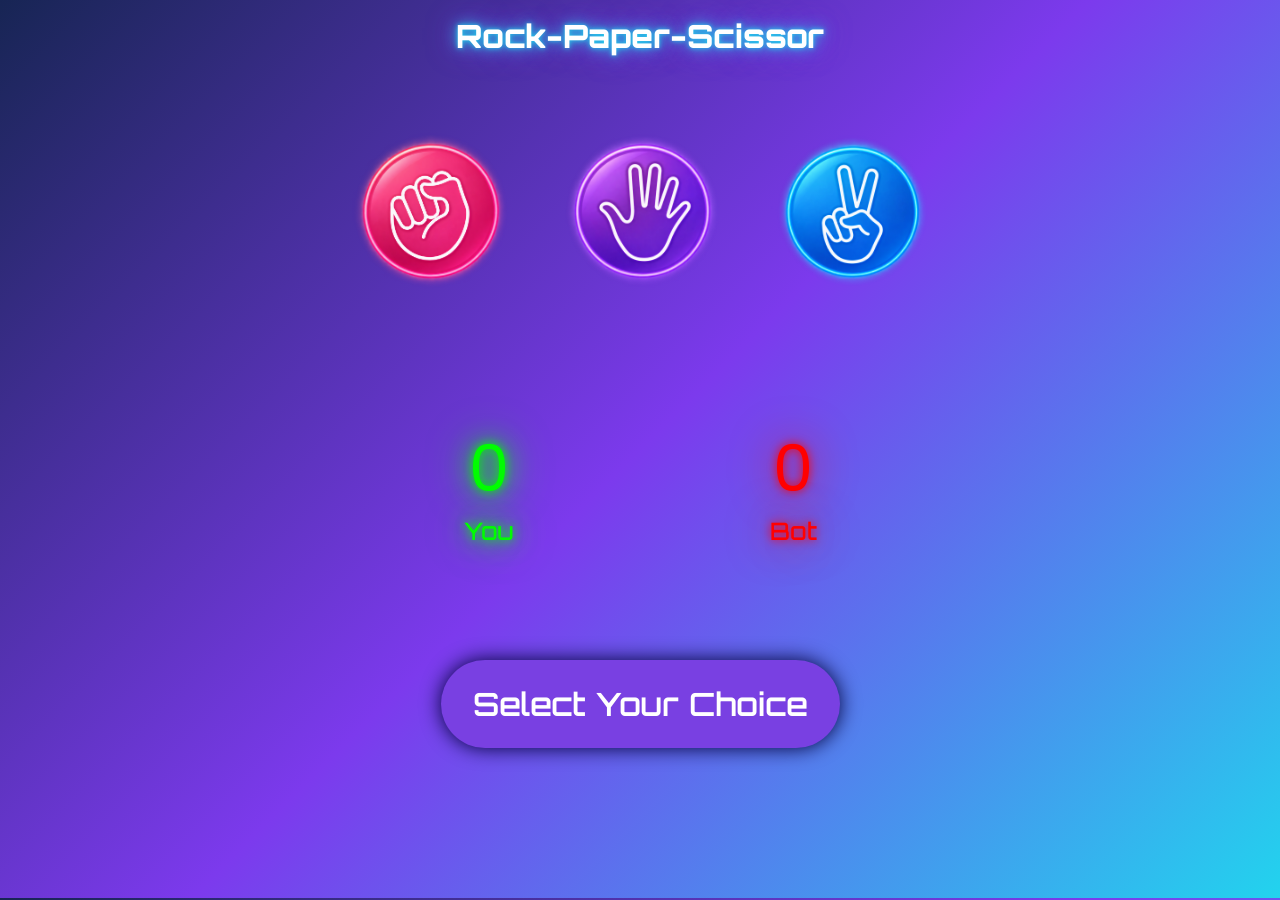
<file: ROCK-PAPER-SCISSORS/index.html>
<!DOCTYPE html>
<html lang="en">

<head>
    <meta charset="UTF-8">
    <meta name="viewport" content="width=device-width, initial-scale=1.0">
    <title>👊✋✌️</title>
    <link rel="stylesheet" href="style.css">
    <style>
        @import url('https://fonts.googleapis.com/css2?family=Orbitron:wght@400..900&family=Oswald:wght@200..700&family=Poppins:ital,wght@0,100;0,200;0,300;0,400;0,500;0,600;0,700;0,800;0,900;1,100;1,200;1,300;1,400;1,500;1,600;1,700;1,800;1,900&display=swap');
    </style>
</head>

<body>
    <h1 class="game-name">Rock-Paper-Scissor</h1>
    <div class="choices">
        <div id="rock">
            <img src="images/rock.png" alt="rock" class="choice">
        </div>
        <div id="paper">
            <img src="images/paper.png" alt="paper" class="choice">
        </div>
        <div id="scissor">
            <img src="images/scissor.png" alt="scissor" class="choice">
        </div>
    </div>
    <div class="score-board">
        <div class="player-score">
            <p class="p-score">0</p>
            <h2>You</h2>
        </div>
        <div class="comp-score">
            <p class="c-score">0</p>
            <h2>Bot</h2>
        </div>
    </div>
    <div class="ready">
        <p>Select Your Choice</p>
    </div>
    <script src="script.js"></script>
</body>

</html>
</file>
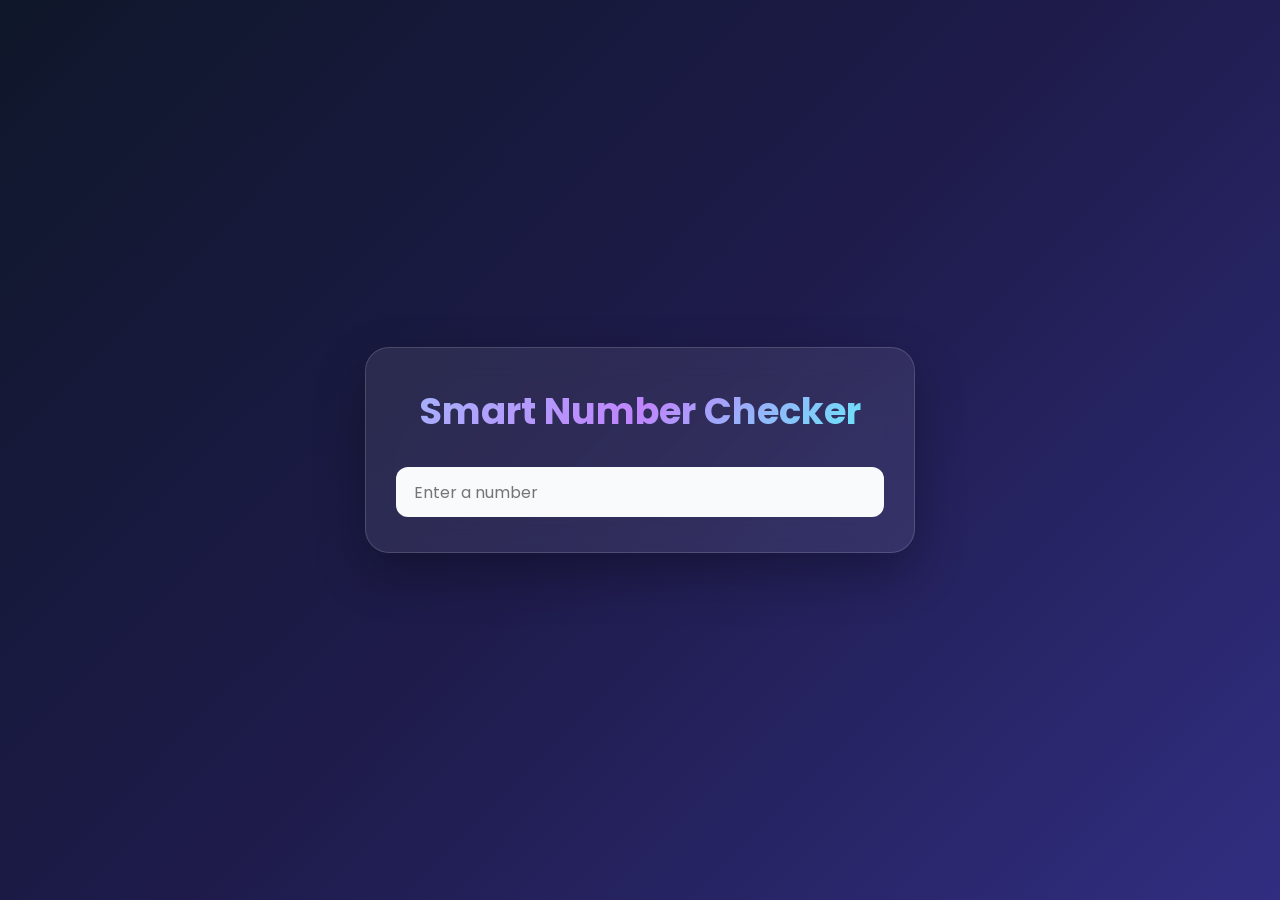
<file: Smart Number Checker/index.html>
<!DOCTYPE html>
<html lang="en">

<head>
    <meta charset="UTF-8">
    <meta name="viewport" content="width=device-width, initial-scale=1.0">
    <title>Smart Number Checker</title>
    <link rel="stylesheet" href="style.css">
    <style>
        @import url('https://fonts.googleapis.com/css2?family=Orbitron:wght@400..900&family=Oswald:wght@200..700&family=Poppins:ital,wght@0,100;0,200;0,300;0,400;0,500;0,600;0,700;0,800;0,900;1,100;1,200;1,300;1,400;1,500;1,600;1,700;1,800;1,900&display=swap');
    </style>
</head>

<body>
    <div class="container">
        <div class="heading">
            <h1>Smart Number Checker</h1>
        </div>
        <div class="input">
            <input type="number" name="number" id="number" placeholder="Enter a number">
        </div>
        <!-- <div class="button-box">
            <button class="button">Check</button>
        </div> -->
    </div>
    <div class="result-container hidden">
        <div class="analysis">
            <h3>Analysis Result...</h3>
        </div>
        <div class="results">
            <div class="result">
                <div class="num-type">Number type</div>
                <div class="num-type-soln"></div>
            </div>
            <div class="result">
                <div class="even-odd">Even/Odd</div>
                <div class="even-odd-soln"></div>
            </div>
            <div class="result">
                <div class="div-by-5">Divisible by 5</div>
                <div class="div-by-5-soln"></div>
            </div>
            <div class="result">
                <div class="div-by-3">Divisible by 3</div>
                <div class="div-by-3-soln"></div>
            </div>
        </div>
    </div>
    <script src="script.js"></script>
</body>

</html>
</file>
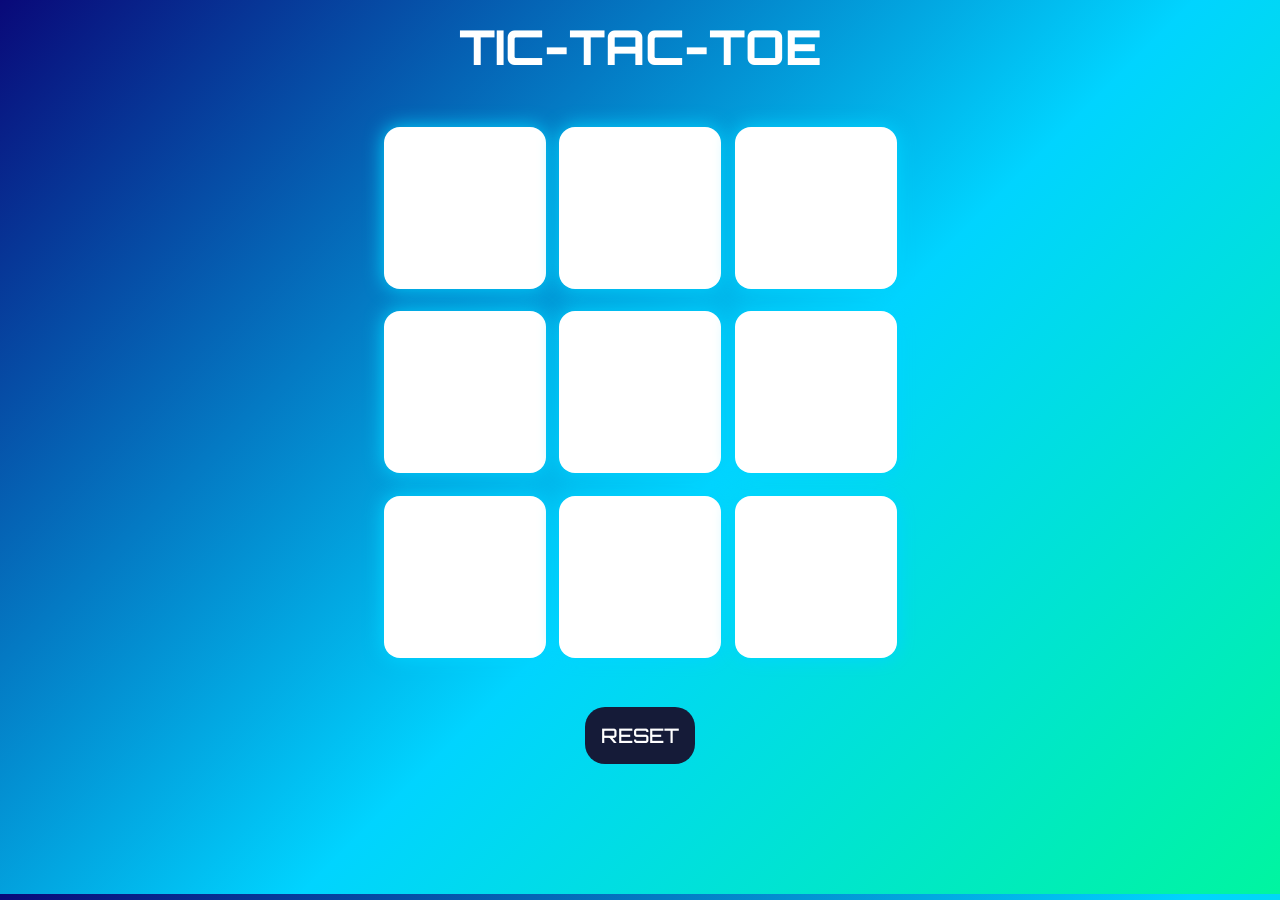
<file: Tic-Tac-Toe/index.html>
<!DOCTYPE html>
<html lang="en">

<head>
    <meta charset="UTF-8">
    <meta name="viewport" content="width=device-width, initial-scale=1.0">
    <title>❌⭕❌</title>
    <style>
        @import url('https://fonts.googleapis.com/css2?family=Orbitron:wght@400..900&family=Oswald:wght@200..700&family=Poppins:ital,wght@0,100;0,200;0,300;0,400;0,500;0,600;0,700;0,800;0,900;1,100;1,200;1,300;1,400;1,500;1,600;1,700;1,800;1,900&display=swap');
    </style>
    <link rel="stylesheet" href="style.css">
</head>

<body>
    
    <div class="msg-container hide">

        <p id="msg"></p>

        <button id="new">NEW GAME</button>

    </div>

    <main>

        <h1 class="game-name">TIC-TAC-TOE</h1>

        <div class="container">

            <div class="game">

                <button class="box"></button>
                <button class="box"></button>
                <button class="box"></button>
                <button class="box"></button>
                <button class="box"></button>
                <button class="box"></button>
                <button class="box"></button>
                <button class="box"></button>
                <button class="box"></button>

            </div>

        </div>

    </main>

    

    <button id="reset">RESET</button>

    <script src="script.js"></script>
</body>

</html>
</file>
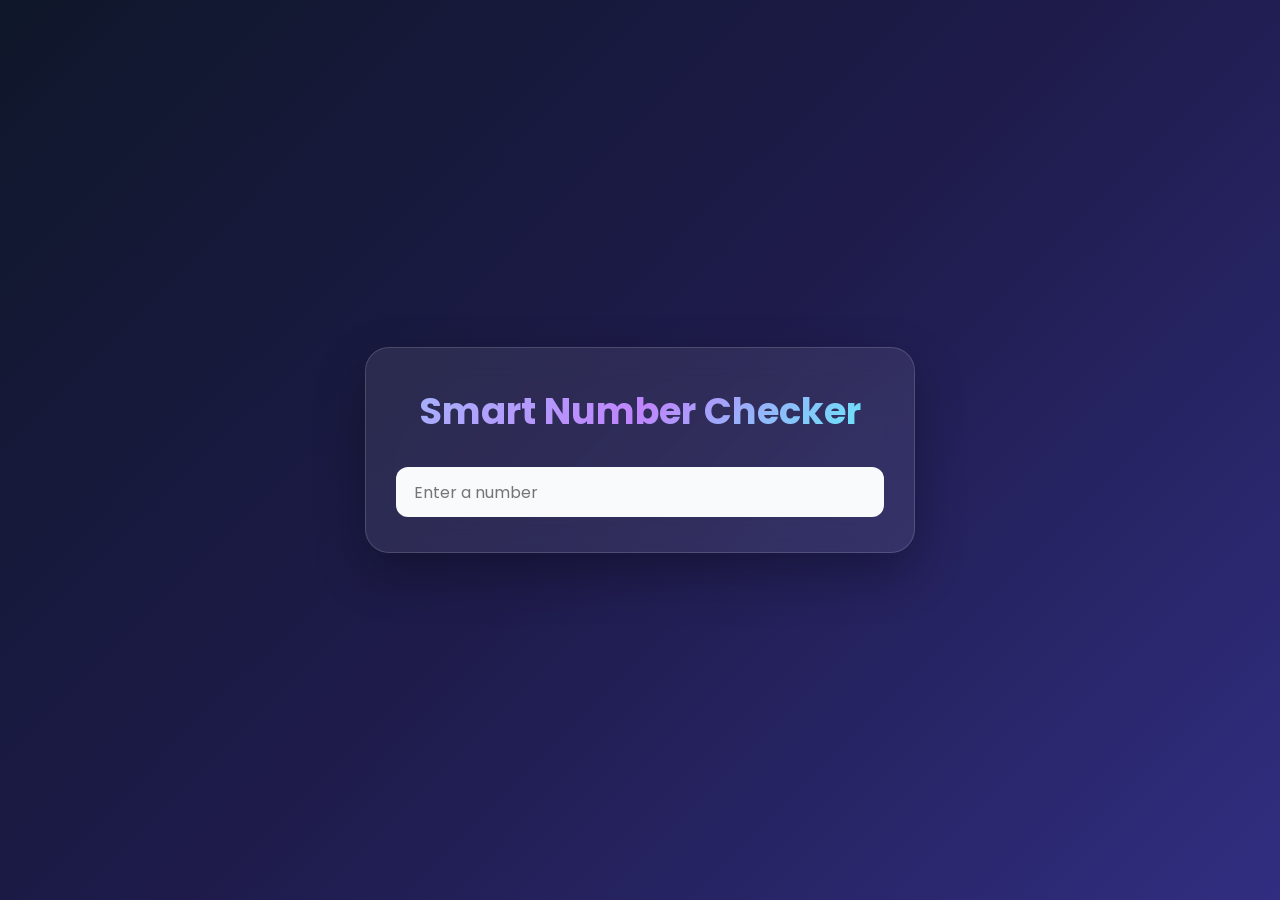
<file: Working Projects/Smart Number Checker/index.html>
<!DOCTYPE html>
<html lang="en">

<head>
    <meta charset="UTF-8">
    <meta name="viewport" content="width=device-width, initial-scale=1.0">
    <title>Smart Number Checker</title>
    <link rel="stylesheet" href="style.css">
    <style>
        @import url('https://fonts.googleapis.com/css2?family=Orbitron:wght@400..900&family=Oswald:wght@200..700&family=Poppins:ital,wght@0,100;0,200;0,300;0,400;0,500;0,600;0,700;0,800;0,900;1,100;1,200;1,300;1,400;1,500;1,600;1,700;1,800;1,900&display=swap');
    </style>
</head>

<body>
    <div class="container">
        <div class="heading">
            <h1>Smart Number Checker</h1>
        </div>
        <div class="input">
            <input type="number" name="number" id="number" placeholder="Enter a number">
        </div>
        <!-- <div class="button-box">
            <button class="button">Check</button>
        </div> -->
    </div>
    <div class="result-container hidden">
        <div class="analysis">
            <h3>Analysis Result...</h3>
        </div>
        <div class="results">
            <div class="result">
                <div class="num-type">Number type</div>
                <div class="num-type-soln"></div>
            </div>
            <div class="result">
                <div class="even-odd">Even/Odd</div>
                <div class="even-odd-soln"></div>
            </div>
            <div class="result">
                <div class="div-by-5">Divisible by 5</div>
                <div class="div-by-5-soln"></div>
            </div>
            <div class="result">
                <div class="div-by-3">Divisible by 3</div>
                <div class="div-by-3-soln"></div>
            </div>
            <div class="result">
                <div class="prime">Is Prime</div>
                <div class="prime-soln"></div>
            </div>
        </div>
    </div>
    <script src="script.js"></script>
</body>

</html>
</file>
<file: ROCK-PAPER-SCISSORS/style.css>
* {
    padding: 0;
    margin: 0;
    box-sizing: border-box;
    text-align: center;
}

body {
    min-height: 98vh;
    background: linear-gradient(135deg, #172554, #7c3aed, #22d3ee);
}

.game-name {
    font-family: "Orbitron", sans-serif;
    font-optical-sizing: auto;
    font-weight: 800;
    font-style: normal;

    font-size: clamp(1.4rem, 4vw, 2rem);
    /* clamp(minimum, preffered, maximum) */
    text-align: center;
    margin-top: 1rem;
    padding: 0 10px;

    color: #ffffff;
    text-shadow: 0 0 5px #22d3ee, 0 0 15px #22d3ee, 0 0 30px #7c3aed;
}


.choices {
    display: flex;
    align-items: center;
    justify-content: center;
    min-height: 35vh;
    gap: clamp(12px, 4vw, 50px);
    padding: 20px;
}

.choice {
    width: clamp(85px, 18vw, 160px);
    height: auto;
    aspect-ratio: 1;
    object-fit: contain;
    border-radius: 50%;
    cursor: pointer;
    transition: transform 0.2s ease-in-out;
}

.choice:hover{
    transform: translateY(-20px);
}

.score-board {
    display: flex;
    justify-content: center;
    align-items: center;
    gap: 20vw;
    height: 25vh;
    /* border: 2px solid red; */
}

.player-score {
    font-family: "poppins", sans-serif;
    font-optical-sizing: auto;
    font-weight: 400;
    font-style: normal;

    color: rgb(1, 253, 1);
    text-shadow:
        0 0 10px rgb(1, 253, 1),
        0 0 25px rgb(1, 253, 1),
        0 0 45px rgb(1, 253, 1);
}

.comp-score {
    font-family: "poppins", sans-serif;
    font-optical-sizing: auto;
    font-weight: 400;
    font-style: normal;

    color: red;
    text-shadow:
        0 0 10px rgb(253, 1, 1),
        /* 0 0 25px rgb(253, 1, 1), */
        0 0 45px rgb(253, 1, 1);
}

.c-score {
    font-size: 4rem;
}

.p-score {
    font-size: 4rem;
}

h2 {
    font-family: "Orbitron", sans-serif;
    font-optical-sizing: auto;
    font-weight: 500;
    font-style: normal;
}

.ready {
    display: inline-block;
    max-width: calc(100% - 32px);

    font-family: "Orbitron", sans-serif;
    font-weight: 600;
    font-size: clamp(1rem, 4vw, 2rem);

    margin-top: 4rem;
    padding: 1.5rem 2rem;

    background-color: #7940e2;
    border-radius: 3rem;
    color: white;
    box-shadow: 0 0 20px rgb(0, 0, 55);
}


/* 1. Define the animation separately */
@keyframes shake {
    0% {
        transform: translateX(0);
    }

    25% {
        transform: translateX(-30px);
    }

    50% {
        transform: translateX(30px);
    }

    75% {
        transform: translateX(-30px);
    }

    100% {
        transform: translateX(0);
    }
}

/* 2. Run animation only when the select class exists */
.ready.select {
    animation: shake 0.3s ease-in-out;
}


/* ===== TABLET RESPONSIVE ===== */
@media (max-width: 768px) {
    .choices {
        min-height: 30vh;
        gap: clamp(15px, 4vw, 30px);
        padding: 15px;
    }

    .choice {
        width: clamp(85px, 20vw, 140px);
    }

    .score-board {
        gap: 15vw;
        height: 22vh;
        margin-top: -7rem;
    }

    .p-score,
    .c-score {
        font-size: 3rem;
    }

    .ready {
        margin-top: 2.5rem;
        padding: 1.2rem 1.5rem;
        border-radius: 2rem;
    }
}


/* ===== MOBILE RESPONSIVE ===== */
@media (max-width: 480px) {
    body {
        min-height: 100vh;
        padding-bottom: 20px;
    }

    .game-name {
        margin-top: 1.5rem;
        font-size: clamp(1.3rem, 6vw, 1.7rem);
        padding: 0 8px;
    }

    .choices {
        min-height: 25vh;
        gap: clamp(8px, 3vw, 15px);
        padding: 12px 8px;
        margin-top: 2rem;
    }

    .choice {
        width: clamp(80px, 26vw, 115px);
    }

    .score-board {
        height: auto;
        min-height: 20vh;
        gap: 20vw;
        margin-top: 3rem;
    }

    .p-score,
    .c-score {
        font-size: clamp(2.5rem, 12vw, 3.5rem);
    }

    h2 {
        font-size: clamp(1rem, 4vw, 1.3rem);
    }

    .ready {
        display: block;
        width: fit-content;
        max-width: calc(100% - 24px);
        margin: 6rem auto 0;
        padding: 1rem 1.2rem;
        font-size: clamp(0.85rem, 4vw, 1.1rem);
        line-height: 1.5;
        overflow-wrap: anywhere;
        border-radius: 1.5rem;
    }
}


/* ===== VERY SMALL MOBILE SCREENS ===== */
@media (max-width: 350px) {
    .choices {
        gap: 6px;
        padding: 10px 4px;
    }

    .choice {
        width: 28vw;
    }

    .score-board {
        gap: 15vw;
    }

    .ready {
        padding: 0.8rem;
    }
}
</file>
<file: Smart Number Checker/style.css>
* {
    margin: 0;
    padding: 0;
    box-sizing: border-box;
}

body {
    min-height: 100vh;
    display: flex;
    flex-direction: column;
    align-items: center;
    justify-content: center;
    gap: 35px;
    padding: 40px 20px;

    font-family: "Poppins", sans-serif;
    background: linear-gradient(135deg, #0f172a, #1e1b4b, #312e81);
    color: white;
}

/* Main Container */

.container {
    width: min(90%, 550px);
    padding: 35px 30px;
    display: flex;
    flex-direction: column;
    align-items: center;
    gap: 28px;

    background: rgba(255, 255, 255, 0.08);
    border: 1px solid rgba(255, 255, 255, 0.15);
    border-radius: 24px;

    backdrop-filter: blur(15px);
    box-shadow: 0 20px 50px rgba(0, 0, 0, 0.3);
}

/* Heading */

.heading h1 {
    font-size: clamp(1.5rem, 4vw, 2.3rem);
    font-weight: 700;
    text-align: center;

    background: linear-gradient(135deg, #a5b4fc, #c084fc, #67e8f9);
    -webkit-background-clip: text;
    -webkit-text-fill-color: transparent;
}

/* Input */

.input {
    width: 100%;
}

#number {
    width: 100%;
    height: 50px;
    padding: 0 16px;

    font-family: inherit;
    font-size: 1rem;
    color: #1e293b;

    background: #f8fafc;
    border: 2px solid transparent;
    border-radius: 12px;
    outline: none;

    transition: 0.3s ease;
}

#number:focus {
    border-color: #818cf8;
    box-shadow: 0 0 15px rgba(129, 140, 248, 0.35);
}

/* Remove number input arrows */

#number::-webkit-inner-spin-button,
#number::-webkit-outer-spin-button {
    -webkit-appearance: none;
    margin: 0;
}

#number {
    -moz-appearance: textfield;
    appearance: textfield;
}

/* Button */

.button-box {
    width: 100%;
}

.button {
    width: 100%;
    padding: 13px;

    border: none;
    border-radius: 12px;

    background: linear-gradient(135deg, #6366f1, #8b5cf6);
    color: white;

    font-family: inherit;
    font-size: 1.1rem;
    font-weight: 600;

    cursor: pointer;
    box-shadow: 0 8px 20px rgba(99, 102, 241, 0.3);
    transition: 0.3s ease;
}

.button:hover {
    transform: translateY(-3px);
    box-shadow: 0 12px 25px rgba(139, 92, 246, 0.4);
}

.button:active {
    transform: scale(0.98);
}

/* Result Container */

.result-container {
    width: min(90%, 550px);
    display: flex;
    flex-direction: column;
    gap: 18px;
}

.hidden{
    display: none;
    transition: all;
}

/* Analysis Heading */

.analysis {
    text-align: center;
    color: #c4b5fd;
    font-size: 1.2rem;
    font-weight: 600;
}

/* Results */

.results {
    display: flex;
    flex-direction: column;
    gap: 12px;
}

.result {
    display: flex;
    align-items: center;
    justify-content: space-between;
    gap: 12px;

    padding: 16px 20px;

    background: rgba(255, 255, 255, 0.95);
    color: #1e293b;

    border: 1px solid rgba(255, 255, 255, 0.2);
    border-radius: 14px;

    box-shadow: 0 5px 15px rgba(0, 0, 0, 0.12);
    transition: 0.25s ease;
}

.result:hover {
    transform: translateX(5px);
    background: white;
}

.result div:first-child {
    font-weight: 500;
}

.result div:last-child {
    color: #6366f1;
    font-weight: 700;
}

/* Responsive */

@media (max-width: 500px) {
    .container {
        padding: 25px 20px;
    }

    .heading h1 {
        font-size: 1.5rem;
    }

    .result {
        padding: 14px;
        font-size: 0.9rem;
    }
}
</file>
<file: Tic-Tac-Toe/style.css>
@property --angle {
    syntax: "<angle>";
    initial-value: 0deg;
    inherits: false;
}

* {
    padding: 0;
    margin: 0;
}

body {
    background-image: linear-gradient(135deg, #090979 0%, #00D4FF 55%, #00F5A0 100%);
    min-height: 97.5vh;
    text-align: center;
}

.game-name {
    color: #FFFFFF;
    font-family: "Orbitron", sans-serif;
    font-optical-sizing: auto;
    font-weight: 800;
    font-style: normal;
    font-size: 3rem;
    margin-top: 1rem;
}

.container {
    height: 70vh;
    /* border: 2px solid red; */
    display: flex;
    justify-content: center;
    align-items: center;
    gap: 1.5vmin;
}

.game {
    height: 60vmin;
    width: 60vmin;
    /* border: 2px solid red; */
    display: flex;
    flex-wrap: wrap;
    justify-content: center;
    align-items: center;
    gap: 1.5vmin;
}

.box {
    height: 18vmin;
    width: 18vmin;
    border: none;
    border-radius: 1rem;
    box-shadow: 0 0 1.2rem #00D4FF;
    font-size: 9vmin;
    font-family: "Orbitron", sans-serif;
    font-optical-sizing: auto;
    font-weight: 900;
    font-style: normal;

    background-color: white;
}

/* X color */
.box.x {
    color: #00D4FF;
    text-shadow: 0 0 12px #00D4FF;
}

/* O color */
.box.o {
    color: #8B5CF6;
    text-shadow: 0 0 12px #8B5CF6;
}

#reset {
    padding: 1rem;
    font-size: 1.25rem;
    border: none;
    border-radius: 1.25rem;

    font-family: "Orbitron", sans-serif;
    font-optical-sizing: auto;
    font-weight: 500;
    font-style: normal;

    background-color: #151B38;
    color: #FFFFFF;

    margin-bottom: 50px;
}

#reset:hover {
    box-shadow: 0 0 3rem black;
}

#msg {
    color: #FFFFFF;
    font-family: "Poppins", sans-serif;
    font-weight: 800;
    font-style: normal;
    font-size: 4rem;
    margin-top: 1rem;
}

#new {
    position: relative;
    padding: 1rem 1.5rem;
    font-size: 1.25rem;
    border: none;
    border-radius: 1rem;
    background: #151B38;
    color: white;
    font-family: "Orbitron", sans-serif;
    font-weight: 700;
    cursor: pointer;
    isolation: isolate;
}

#new::before {
    content: "";
    position: absolute;
    inset: -4px;
    border-radius: inherit;
    background: conic-gradient(from var(--angle),
            #ff004c,
            #ffae00,
            #00ff88,
            #00d4ff,
            #7b2cff,
            #ff004c);
    z-index: -1;
    animation: spin 3s linear infinite;
}

#new::after {
    content: "";
    position: absolute;
    inset: 0;
    border-radius: inherit;
    background: #151B38;
    z-index: -1;
}

@keyframes spin {
    to {
        --angle: 360deg;
    }
}

.msg-container {
    height: 100vmin;
    display: flex;
    justify-content: center;
    align-items: center;
    flex-direction: column;
    gap: 4rem;
}

.hide {
    display: none;
}

@media (max-width: 600px) {
    #msg {
        font-size: 2.3rem;
    }

    .game-name {
        font-size: 2.8rem;
        margin: auto 6px 0 6px;
    }

    .container {
        height: 70vh;
        /* border: 2px solid red; */
        display: flex;
        justify-content: center;
        align-items: center;
        gap: 1.5vmin;
    }
}
</file>
<file: Working Projects/Smart Number Checker/style.css>
* {
    margin: 0;
    padding: 0;
    box-sizing: border-box;
}

body {
    min-height: 100vh;
    display: flex;
    flex-direction: column;
    align-items: center;
    justify-content: center;
    gap: 35px;
    padding: 40px 20px;

    font-family: "Poppins", sans-serif;
    background: linear-gradient(135deg, #0f172a, #1e1b4b, #312e81);
    color: white;
}

/* Main Container */

.container {
    width: min(90%, 550px);
    padding: 35px 30px;
    display: flex;
    flex-direction: column;
    align-items: center;
    gap: 28px;

    background: rgba(255, 255, 255, 0.08);
    border: 1px solid rgba(255, 255, 255, 0.15);
    border-radius: 24px;

    backdrop-filter: blur(15px);
    box-shadow: 0 20px 50px rgba(0, 0, 0, 0.3);
}

/* Heading */

.heading h1 {
    font-size: clamp(1.5rem, 4vw, 2.3rem);
    font-weight: 700;
    text-align: center;

    background: linear-gradient(135deg, #a5b4fc, #c084fc, #67e8f9);
    -webkit-background-clip: text;
    -webkit-text-fill-color: transparent;
}

/* Input */

.input {
    width: 100%;
}

#number {
    width: 100%;
    height: 50px;
    padding: 0 16px;

    font-family: inherit;
    font-size: 1rem;
    color: #1e293b;

    background: #f8fafc;
    border: 2px solid transparent;
    border-radius: 12px;
    outline: none;

    transition: 0.3s ease;
}

#number:focus {
    border-color: #818cf8;
    box-shadow: 0 0 15px rgba(129, 140, 248, 0.35);
}

/* Remove number input arrows */

#number::-webkit-inner-spin-button,
#number::-webkit-outer-spin-button {
    -webkit-appearance: none;
    margin: 0;
}

#number {
    -moz-appearance: textfield;
    appearance: textfield;
}

/* Button */

.button-box {
    width: 100%;
}

.button {
    width: 100%;
    padding: 13px;

    border: none;
    border-radius: 12px;

    background: linear-gradient(135deg, #6366f1, #8b5cf6);
    color: white;

    font-family: inherit;
    font-size: 1.1rem;
    font-weight: 600;

    cursor: pointer;
    box-shadow: 0 8px 20px rgba(99, 102, 241, 0.3);
    transition: 0.3s ease;
}

.button:hover {
    transform: translateY(-3px);
    box-shadow: 0 12px 25px rgba(139, 92, 246, 0.4);
}

.button:active {
    transform: scale(0.98);
}

/* Result Container */

.result-container {
    width: min(90%, 550px);
    display: flex;
    flex-direction: column;
    gap: 18px;
}

.hidden{
    display: none;
    transition: all;
}

/* Analysis Heading */

.analysis {
    text-align: center;
    color: #c4b5fd;
    font-size: 1.2rem;
    font-weight: 600;
}

/* Results */

.results {
    display: flex;
    flex-direction: column;
    gap: 12px;
}

.result {
    display: flex;
    align-items: center;
    justify-content: space-between;
    gap: 12px;

    padding: 16px 20px;

    background: rgba(255, 255, 255, 0.95);
    color: #1e293b;

    border: 1px solid rgba(255, 255, 255, 0.2);
    border-radius: 14px;

    box-shadow: 0 5px 15px rgba(0, 0, 0, 0.12);
    transition: 0.25s ease;
}

.result:hover {
    transform: translateX(5px);
    background: white;
}

.result div:first-child {
    font-weight: 500;
}

.result div:last-child {
    color: #6366f1;
    font-weight: 700;
}

/* Responsive */

@media (max-width: 500px) {
    .container {
        padding: 25px 20px;
    }

    .heading h1 {
        font-size: 1.5rem;
    }

    .result {
        padding: 14px;
        font-size: 0.9rem;
    }
}
</file>
